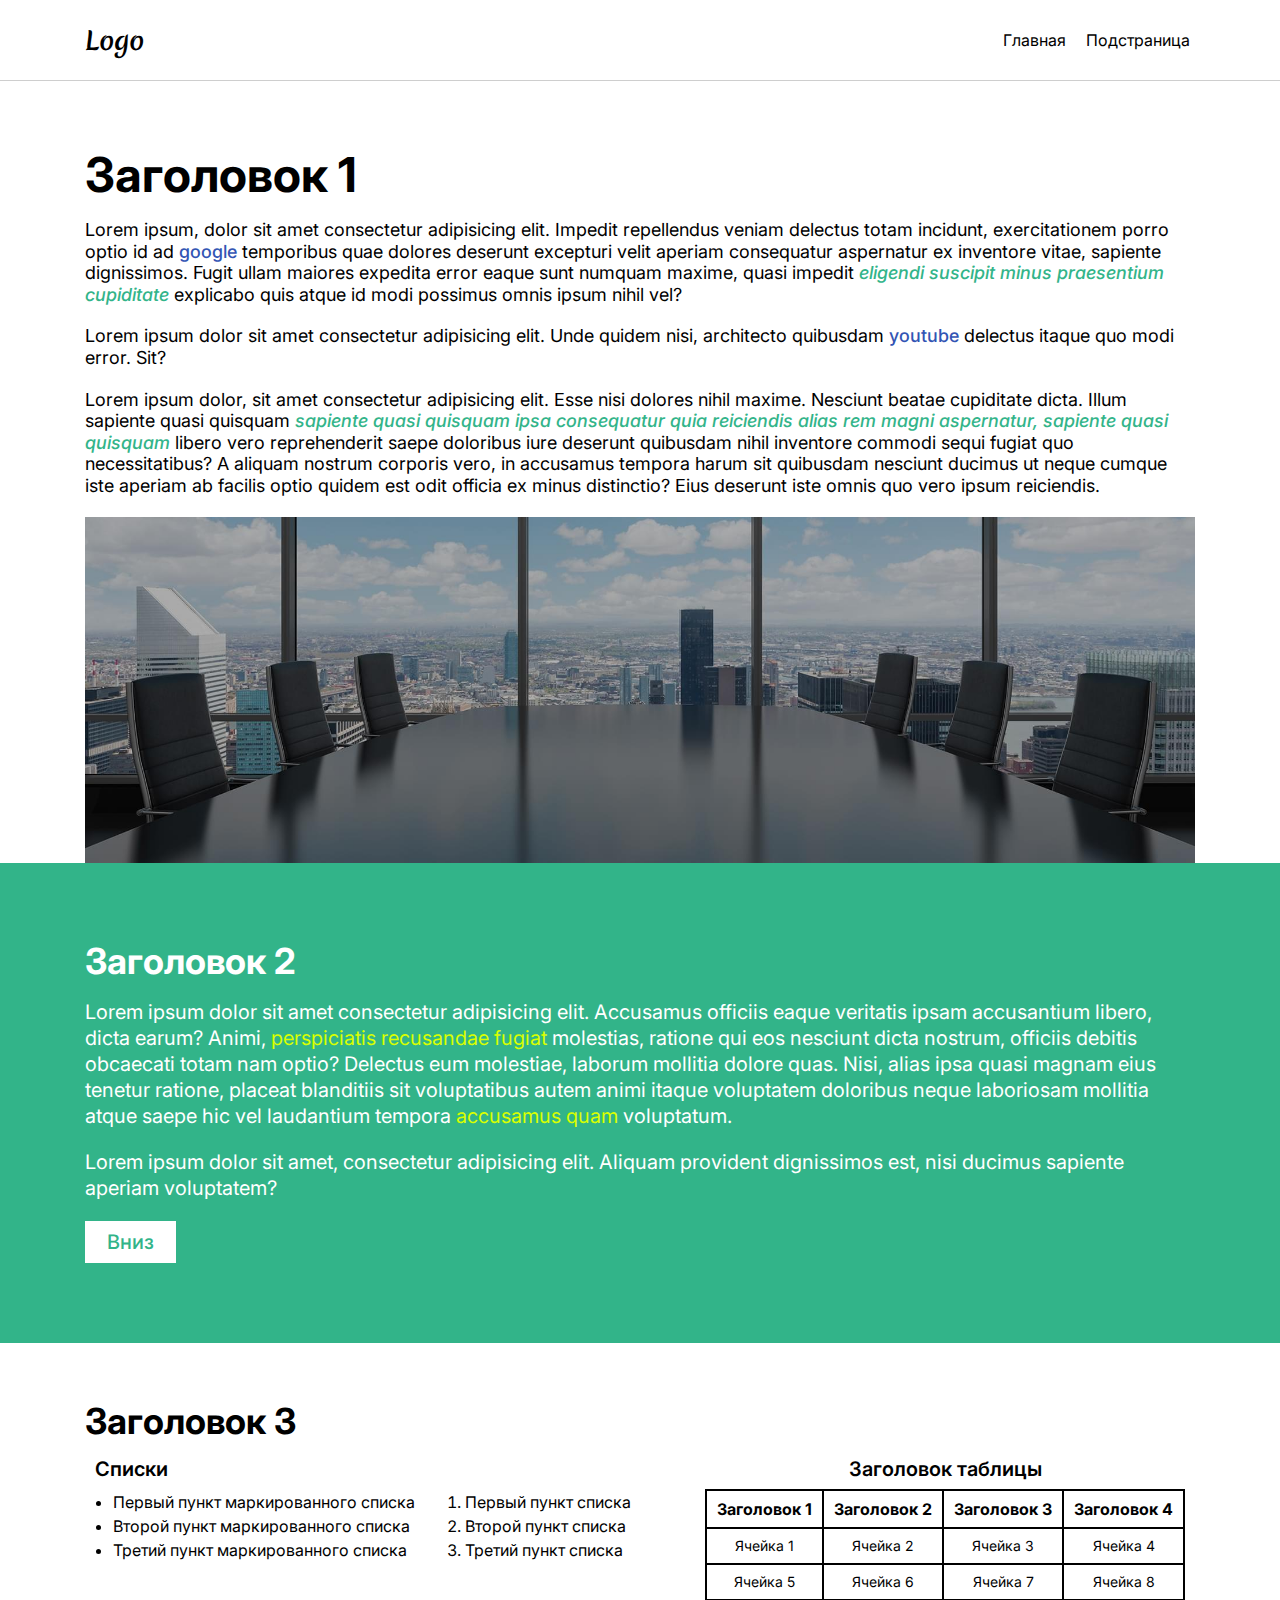
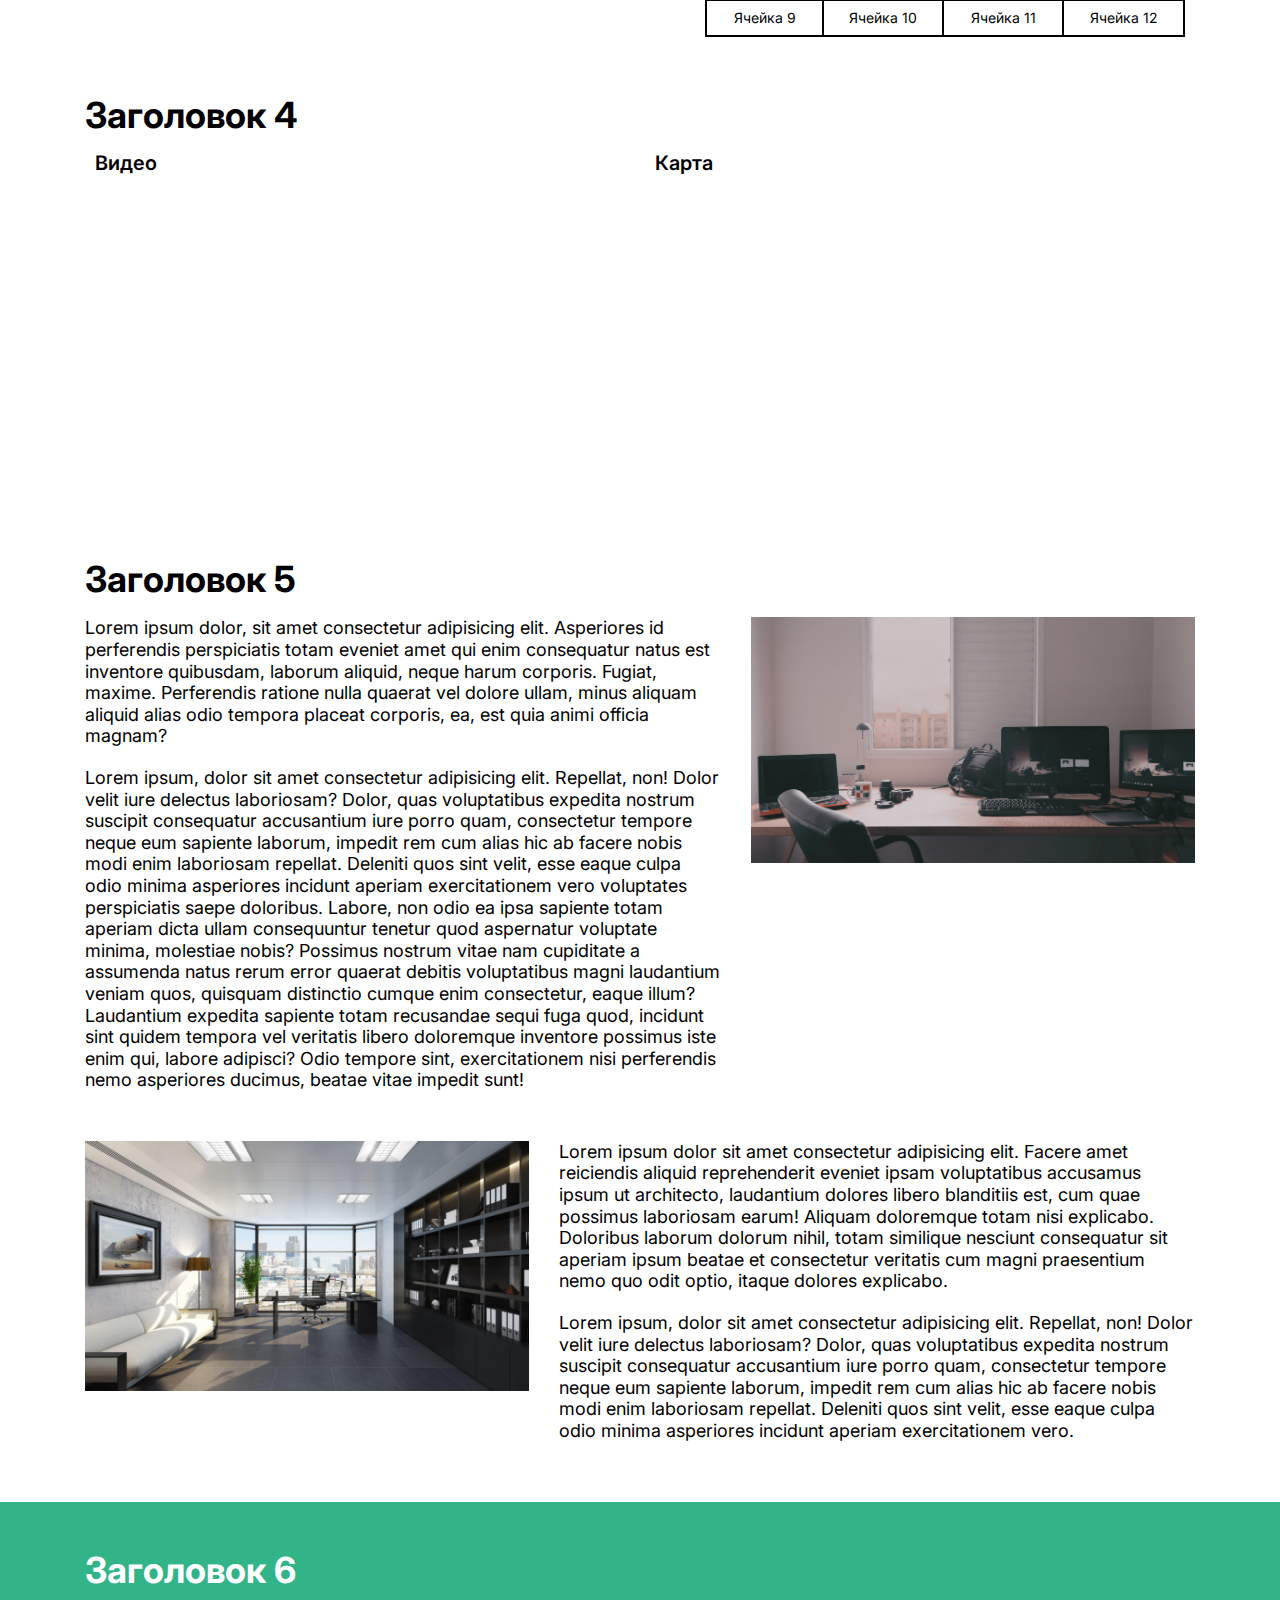
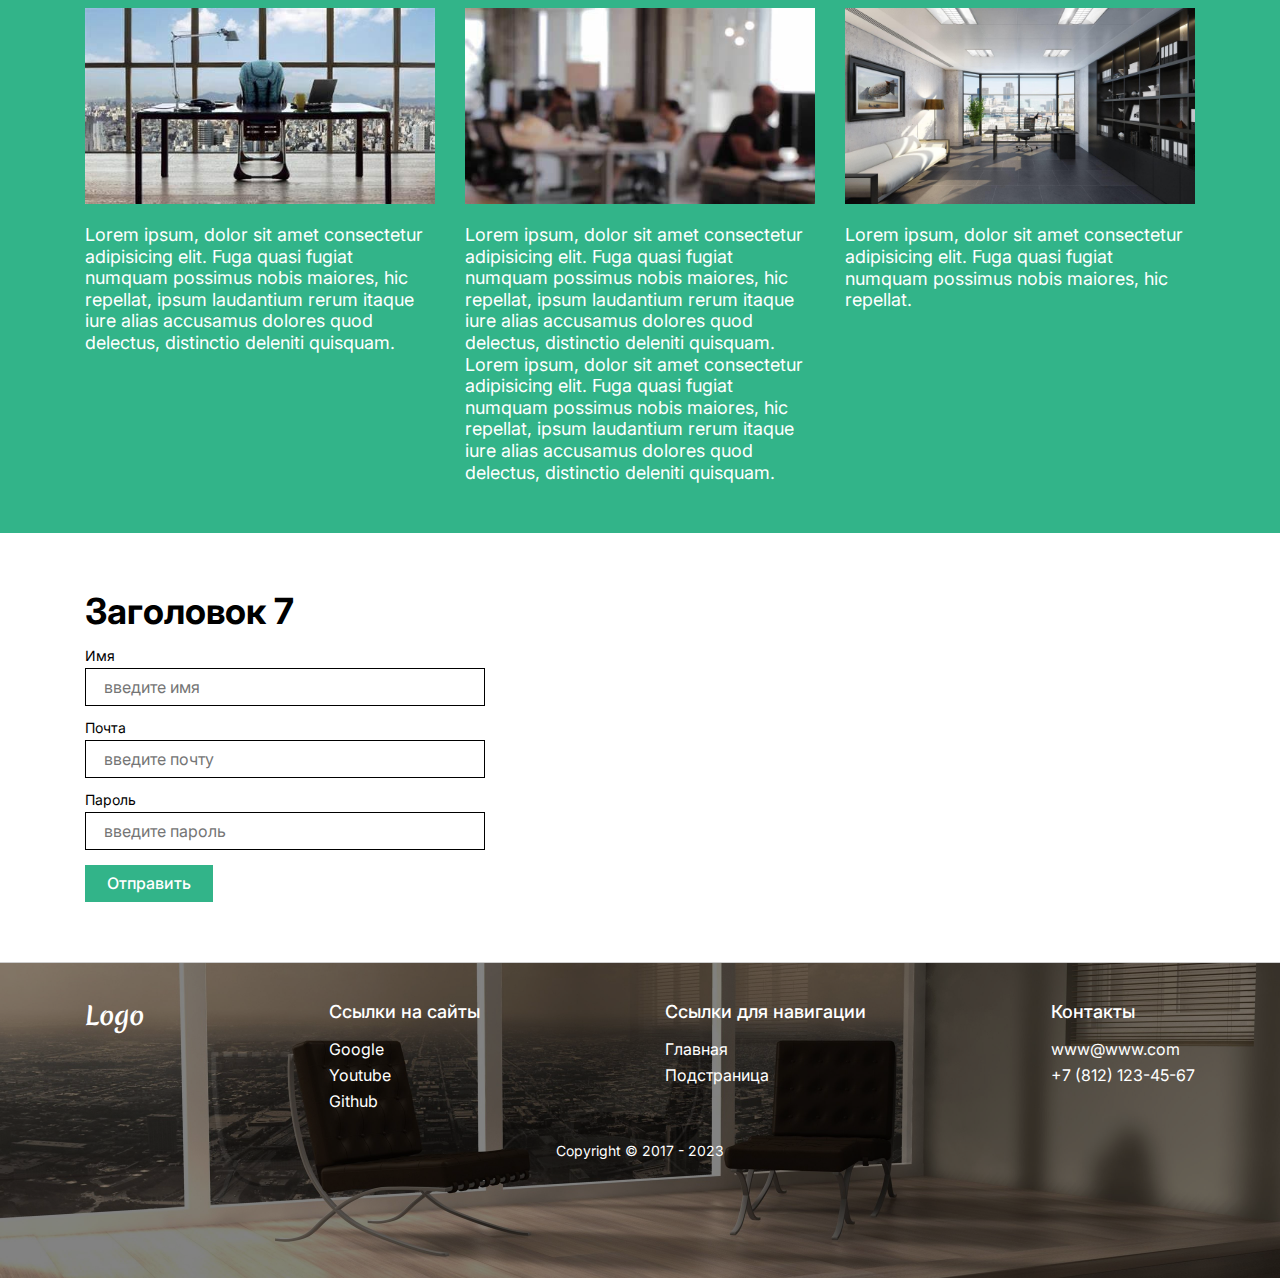
<file: index.html>
<!DOCTYPE html>
<html lang="en">
  <head>
  <meta charset="UTF-8" />
  <meta http-equiv="X-UA-Compatible" content="IE=edge" />
  <meta name="viewport" content="width=device-width, initial-scale=1.0" />
  <link rel="stylesheet" href="css/style.css?_v=20230513090306" />
  <title>Главная</title>
</head>

  <body>
    <div class="wrapper">
      <header class="header">
  <div class="header__container">
    <a href="index.html" class="header__logo">Logo</a>
    <div class="header__menu menu">
      <nav class="menu__body">
        <ul class="menu__list">
          <li class="menu__item"><a href="index.html" class="menu__link">Главная</a></li>
          <li class="menu__item"><a href="sub.html" class="menu__link">Подстраница</a></li>
        </ul>
      </nav>
    </div>
  </div>
</header>
<!DOCTYPE html>


      <main class="page">
        <section class="page__block-1 block-1">
          <div class="block-1__container">
            <h1 class="block-1__title title">Заголовок 1</h1>
            <div class="block-1__content">
              <div class="block-1__text">
                <p>
                  Lorem ipsum, dolor sit amet consectetur adipisicing elit.
                  Impedit repellendus veniam delectus totam incidunt,
                  exercitationem porro optio id ad
                  <a href="https://google.com">google</a> temporibus quae dolores deserunt
                  excepturi velit aperiam consequatur aspernatur ex inventore
                  vitae, sapiente dignissimos. Fugit ullam maiores expedita
                  error eaque sunt numquam maxime, quasi impedit
                  <span>eligendi suscipit minus praesentium cupiditate</span>
                  explicabo quis atque id modi possimus omnis ipsum nihil vel?
                </p>
                <p>
                  Lorem ipsum dolor sit amet consectetur adipisicing elit. Unde
                  quidem nisi, architecto quibusdam
                  <a href="https://youtube.com">youtube</a> delectus itaque quo modi error. Sit?
                </p>
                <p>
                  Lorem ipsum dolor, sit amet consectetur adipisicing elit. Esse
                  nisi dolores nihil maxime. Nesciunt beatae cupiditate dicta.
                  Illum sapiente quasi quisquam
                  <span>
                    sapiente quasi quisquam ipsa consequatur quia reiciendis
                    alias rem magni aspernatur, sapiente quasi quisquam
                  </span>
                  libero vero reprehenderit saepe doloribus iure deserunt
                  quibusdam nihil inventore commodi sequi fugiat quo
                  necessitatibus? A aliquam nostrum corporis vero, in accusamus
                  tempora harum sit quibusdam nesciunt ducimus ut neque cumque
                  iste aperiam ab facilis optio quidem est odit officia ex minus
                  distinctio? Eius deserunt iste omnis quo vero
                  ipsum reiciendis.
                </p>
              </div>
              <div class="block-1__image">
                <img src="img/image1.jpg" alt="картинка 1" />
              </div>
            </div>
          </div>
        </section>
        <section class="page__block-2 block-2">
          <div class="block-2__container">
            <h2 class="block-2__title title_s30">Заголовок 2</h2>
            <div class="block-2__text">
              <p>
                Lorem ipsum dolor sit amet consectetur adipisicing elit.
                Accusamus officiis eaque veritatis ipsam accusantium libero,
                dicta earum? Animi,
                <span>perspiciatis recusandae fugiat</span> molestias, ratione
                qui eos nesciunt dicta nostrum, officiis debitis obcaecati totam
                nam optio? Delectus eum molestiae, laborum mollitia dolore quas.
                Nisi, alias ipsa quasi magnam eius tenetur ratione, placeat
                blanditiis sit voluptatibus autem animi itaque voluptatem
                doloribus neque laboriosam mollitia atque saepe hic vel
                laudantium tempora <span>accusamus quam</span> voluptatum.
              </p>
              <p>
                Lorem ipsum dolor sit amet, consectetur adipisicing elit.
                Aliquam provident dignissimos est, nisi ducimus sapiente aperiam
                voluptatem?
              </p>
            </div>
            <a href="#footer" class="block-2__link-bottom">Вниз</a>
          </div>
        </section>
        <section class="page__block-3 block-3">
          <div class="block-3__container">
            <h2 class="block-3__title title_s30">Заголовок 3</h2>
            <div class="block-3__content">
              <div class="block-3__lists lists-block-3">
                <h3 class="lists-block-3__title title_s20">Списки</h3>
                <div class="lists-block-3__content">
                  <ul class="lists-block-3__list">
                    <li class="lists-block-3__item">
                      Первый пункт маркированного списка
                    </li>
                    <li class="lists-block-3__item">
                      Второй пункт маркированного списка
                    </li>
                    <li class="lists-block-3__item">
                      Третий пункт маркированного списка
                    </li>
                  </ul>
                  <ol class="lists-block-3__list">
                    <li class="lists-block-3__item">Первый пункт списка</li>
                    <li class="lists-block-3__item">Второй пункт списка</li>
                    <li class="lists-block-3__item">Третий пункт списка</li>
                  </ol>
                </div>
              </div>
              <div class="block-3__table-wrapper">
                <table class="block-3__table table">
                  <caption class="table__caption title_s20">
                    Заголовок таблицы
                  </caption>
                  <thead class="table__header header-table">
                    <tr>
                      <th class="header-table__title">Заголовок 1</th>
                      <th class="header-table__title">Заголовок 2</th>
                      <th class="header-table__title">Заголовок 3</th>
                      <th class="header-table__title">Заголовок 4</th>
                    </tr>
                  </thead>
                  <tbody class="table__body body-table">
                    <tr>
                      <td class="body-table__item">Ячейка 1</td>
                      <td class="body-table__item">Ячейка 2</td>
                      <td class="body-table__item">Ячейка 3</td>
                      <td class="body-table__item">Ячейка 4</td>
                    </tr>
                    <tr>
                      <td class="body-table__item">Ячейка 5</td>
                      <td class="body-table__item">Ячейка 6</td>
                      <td class="body-table__item">Ячейка 7</td>
                      <td class="body-table__item">Ячейка 8</td>
                    </tr>
                    <tr>
                      <td class="body-table__item">Ячейка 9</td>
                      <td class="body-table__item">Ячейка 10</td>
                      <td class="body-table__item">Ячейка 11</td>
                      <td class="body-table__item">Ячейка 12</td>
                    </tr>
                  </tbody>
                </table>
              </div>
            </div>
          </div>
        </section>
        <section class="page__block-4 block-4">
          <div class="block-4__container">
            <h2 class="block-4__title title_s30">Заголовок 4</h2>
            <div class="block-4__content">
              <div class="block-4__item item-block-4">
                <h3 class="item-block-4__title title_s20">Видео</h3>
                <div class="item-block-4__vid">
                  <iframe
                    src="https://www.youtube.com/embed/QOTpSr0uOQ0"
                    title="YouTube video player"
                    frameborder="0"
                    allow="accelerometer; autoplay; clipboard-write; encrypted-media; gyroscope; picture-in-picture; web-share"
                    allowfullscreen
                  ></iframe>
                </div>
              </div>
              <div class="block-4__item item-block-4">
                <h3 class="item-block-4__title title_s20">Карта</h3>
                <div class="item-block-4__map">
                  <iframe
                    src="https://www.google.com/maps/embed?pb=!1m14!1m12!1m3!1d37435.5938811726!2d31.992455360908966!3d46.9750564895969!2m3!1f0!2f0!3f0!3m2!1i1024!2i768!4f13.1!5e0!3m2!1sru!2sua!4v1683911325217!5m2!1sru!2sua"
                    style="border: 0"
                    allowfullscreen=""
                    loading="lazy"
                    referrerpolicy="no-referrer-when-downgrade"
                  ></iframe>
                </div>
              </div>
            </div>
          </div>
        </section>
        <section class="page__block-5 block-5">
          <div class="block-5__container">
            <h2 class="block-5__title title_s30">Заголовок 5</h2>
            <div class="block-5__content">
              <div class="block-5__item item-block-5">
                <div class="item-block-5__text">
                  <p>
                    Lorem ipsum dolor, sit amet consectetur adipisicing elit.
                    Asperiores id perferendis perspiciatis totam eveniet amet
                    qui enim consequatur natus est inventore quibusdam, laborum
                    aliquid, neque harum corporis. Fugiat, maxime. Perferendis
                    ratione nulla quaerat vel dolore ullam, minus aliquam
                    aliquid alias odio tempora placeat corporis, ea, est quia
                    animi officia magnam?
                  </p>
                  <p>
                    Lorem ipsum, dolor sit amet consectetur adipisicing elit.
                    Repellat, non! Dolor velit iure delectus laboriosam? Dolor,
                    quas voluptatibus expedita nostrum suscipit consequatur
                    accusantium iure porro quam, consectetur tempore neque eum
                    sapiente laborum, impedit rem cum alias hic ab facere nobis
                    modi enim laboriosam repellat. Deleniti quos sint velit,
                    esse eaque culpa odio minima asperiores incidunt aperiam
                    exercitationem vero voluptates perspiciatis saepe doloribus.
                    Labore, non odio ea ipsa sapiente totam aperiam dicta ullam
                    consequuntur tenetur quod aspernatur voluptate minima,
                    molestiae nobis? Possimus nostrum vitae nam cupiditate a
                    assumenda natus rerum error quaerat debitis voluptatibus
                    magni laudantium veniam quos, quisquam distinctio cumque
                    enim consectetur, eaque illum? Laudantium expedita sapiente
                    totam recusandae sequi fuga quod, incidunt sint quidem
                    tempora vel veritatis libero doloremque inventore possimus
                    iste enim qui, labore adipisci? Odio tempore sint,
                    exercitationem nisi perferendis nemo asperiores ducimus,
                    beatae vitae impedit sunt!
                  </p>
                </div>
                <div class="item-block-5__image">
                  <img src="img/image2.jpg" alt="картинка 2" />
                </div>
              </div>
              <div class="block-5__item item-block-5">
                <div class="item-block-5__image">
                  <img src="img/image3.jpg" alt="картинка 3" />
                </div>
                <div class="item-block-5__text">
                  <p>
                    Lorem ipsum dolor sit amet consectetur adipisicing elit.
                    Facere amet reiciendis aliquid reprehenderit eveniet ipsam
                    voluptatibus accusamus ipsum ut architecto, laudantium
                    dolores libero blanditiis est, cum quae possimus laboriosam
                    earum! Aliquam doloremque totam nisi explicabo. Doloribus
                    laborum dolorum nihil, totam similique nesciunt consequatur
                    sit aperiam ipsum beatae et consectetur veritatis cum magni
                    praesentium nemo quo odit optio, itaque dolores explicabo.
                  </p>
                  <p>
                    Lorem ipsum, dolor sit amet consectetur adipisicing elit.
                    Repellat, non! Dolor velit iure delectus laboriosam? Dolor,
                    quas voluptatibus expedita nostrum suscipit consequatur
                    accusantium iure porro quam, consectetur tempore neque eum
                    sapiente laborum, impedit rem cum alias hic ab facere nobis
                    modi enim laboriosam repellat. Deleniti quos sint velit,
                    esse eaque culpa odio minima asperiores incidunt aperiam
                    exercitationem vero.
                  </p>
                </div>
              </div>
            </div>
          </div>
        </section>
        <section class="page__block-6 block-6">
          <div class="block-6__container">
            <h2 class="block-6__title title_s30">Заголовок 6</h2>
            <div class="block-6__content">
              <div class="block-6__items">
                <div class="block-6__item item-block-6">
                  <div class="item-block-6__img">
                    <img src="img/image4.jpg" alt="картинка 4" />
                  </div>
                  <div class="item-block-6__body">
                    <div class="item-block-6__text">
                      Lorem ipsum, dolor sit amet consectetur adipisicing elit.
                      Fuga quasi fugiat numquam possimus nobis maiores, hic
                      repellat, ipsum laudantium rerum itaque iure alias
                      accusamus dolores quod delectus, distinctio deleniti
                      quisquam.
                    </div>
                  </div>
                </div>
                <div class="block-6__item item-block-6">
                  <div class="item-block-6__img">
                    <img src="img/image5.jpg" alt="картинка 5" />
                  </div>
                  <div class="item-block-6__body">
                    <div class="item-block-6__text">
                      Lorem ipsum, dolor sit amet consectetur adipisicing elit.
                      Fuga quasi fugiat numquam possimus nobis maiores, hic
                      repellat, ipsum laudantium rerum itaque iure alias
                      accusamus dolores quod delectus, distinctio deleniti
                      quisquam. Lorem ipsum, dolor sit amet consectetur
                      adipisicing elit. Fuga quasi fugiat numquam possimus nobis
                      maiores, hic repellat, ipsum laudantium rerum itaque iure
                      alias accusamus dolores quod delectus, distinctio deleniti
                      quisquam.
                    </div>
                  </div>
                </div>
                <div class="block-6__item item-block-6">
                  <div class="item-block-6__img">
                    <img src="img/image3.jpg" alt="картинка 3" />
                  </div>
                  <div class="item-block-6__body">
                    <div class="item-block-6__text">
                      Lorem ipsum, dolor sit amet consectetur adipisicing elit.
                      Fuga quasi fugiat numquam possimus nobis maiores, hic
                      repellat.
                    </div>
                  </div>
                </div>
              </div>
            </div>
          </div>
        </section>
        <section class="page__block-7 block-7">
          <div class="block-7__container">
            <h2 class="block-7__title title_s30">Заголовок 7</h2>
            <div class="block-7__content">
              <form action="" class="block-7__form form-block-7">
                <div class="form-block-7__item">
                  <label for="form-block-7__username">Имя</label>
                  <input
                    id="form-block-7__username"
                    class="form-block-7__username"
                    name="username"
                    type="text"
                    placeholder="введите имя"
                  />
                </div>
                <div class="form-block-7__item">
                  <label for="form-block-7__username">Почта</label>
                  <input
                    id="form-block-7__email"
                    class="form-block-7__email"
                    name="email"
                    type="email"
                    placeholder="введите почту"
                  />
                </div>
                <div class="form-block-7__item">
                  <label for="form-block-7__username">Пароль</label>
                  <input
                    id="form-block-7__password"
                    class="form-block-7__password"
                    name="password"
                    type="password"
                    placeholder="введите пароль"
                  />
                </div>
                <button type="submit" class="form-block-7__submit">Отправить</button>
              </form>
            </div>
          </div>
        </section>
      </main>
      <footer class="footer" id="footer">
  <div class="footer__image">
    <img src="img/bg.jpg" alt="фон">
  </div>
  <div class="footer__body body-footer">
    <div class="body-footer__container">
      <div class="body-footer__column">
        <a href="" class="body-footer__logo">Logo</a>
      </div>
      <div class="body-footer__column">
        <div class="body-footer__menu menu-body-footer">
          <div class="menu-body-footer__label">Cсылки на сайты</div>
         <nav class="menu-body-footer__body">
           <ul class="menu-body-footer__list">
             <li class="menu-body-footer__item"><a href="https://google.com" class="menu-body-footer__link">Google</a></li>
             <li class="menu-body-footer__item"><a href="https://youtube.com" class="menu-body-footer__link">Youtube</a></li>
             <li class="menu-body-footer__item"><a href="https://github.com" class="menu-body-footer__link">Github</a></li>
           </ul>
         </nav>
        </div>
      </div>
      <div class="body-footer__column">
        <div class="body-footer__menu menu-body-footer">
          <div class="menu-body-footer__label">Cсылки для навигации</div>
          <nav class="menu-body-footer__body">
            <ul class="menu-body-footer__list">
              <li class="menu-body-footer__item"><a href="index.html" class="menu-body-footer__link">Главная</a></li>
              <li class="menu-body-footer__item"><a href="sub.html" class="menu-body-footer__link">Подстраница</a></li>
            </ul>
          </nav>
         </div>
      </div>
      <div class="body-footer__column">
        <div class="body-footer__menu menu-body-footer">
          <div class="menu-body-footer__label">Контакты</div>
          <nav class="menu-body-footer__body">
            <ul class="menu-body-footer__list">
              <li class="menu-body-footer__item"><a href="mailto:www@www.com" class="menu-body-footer__link">www@www.com</a></li>
              <li class="menu-body-footer__item"><a href="tel:+78121234567" class="menu-body-footer__link">+7 (812) 123-45-67</a></li>
            </ul>
          </nav>
         </div>
      </div>
    </div>
  </div>
  <div class="footer__bottom bottom-footer">
    <div class="bottom-footer__container">
      <div class="bottom-footer__copy">Copyright © 2017 - 2023</div>
    </div>
  </div>
</footer>
    </div>
    
  </body>
</html>
</file>
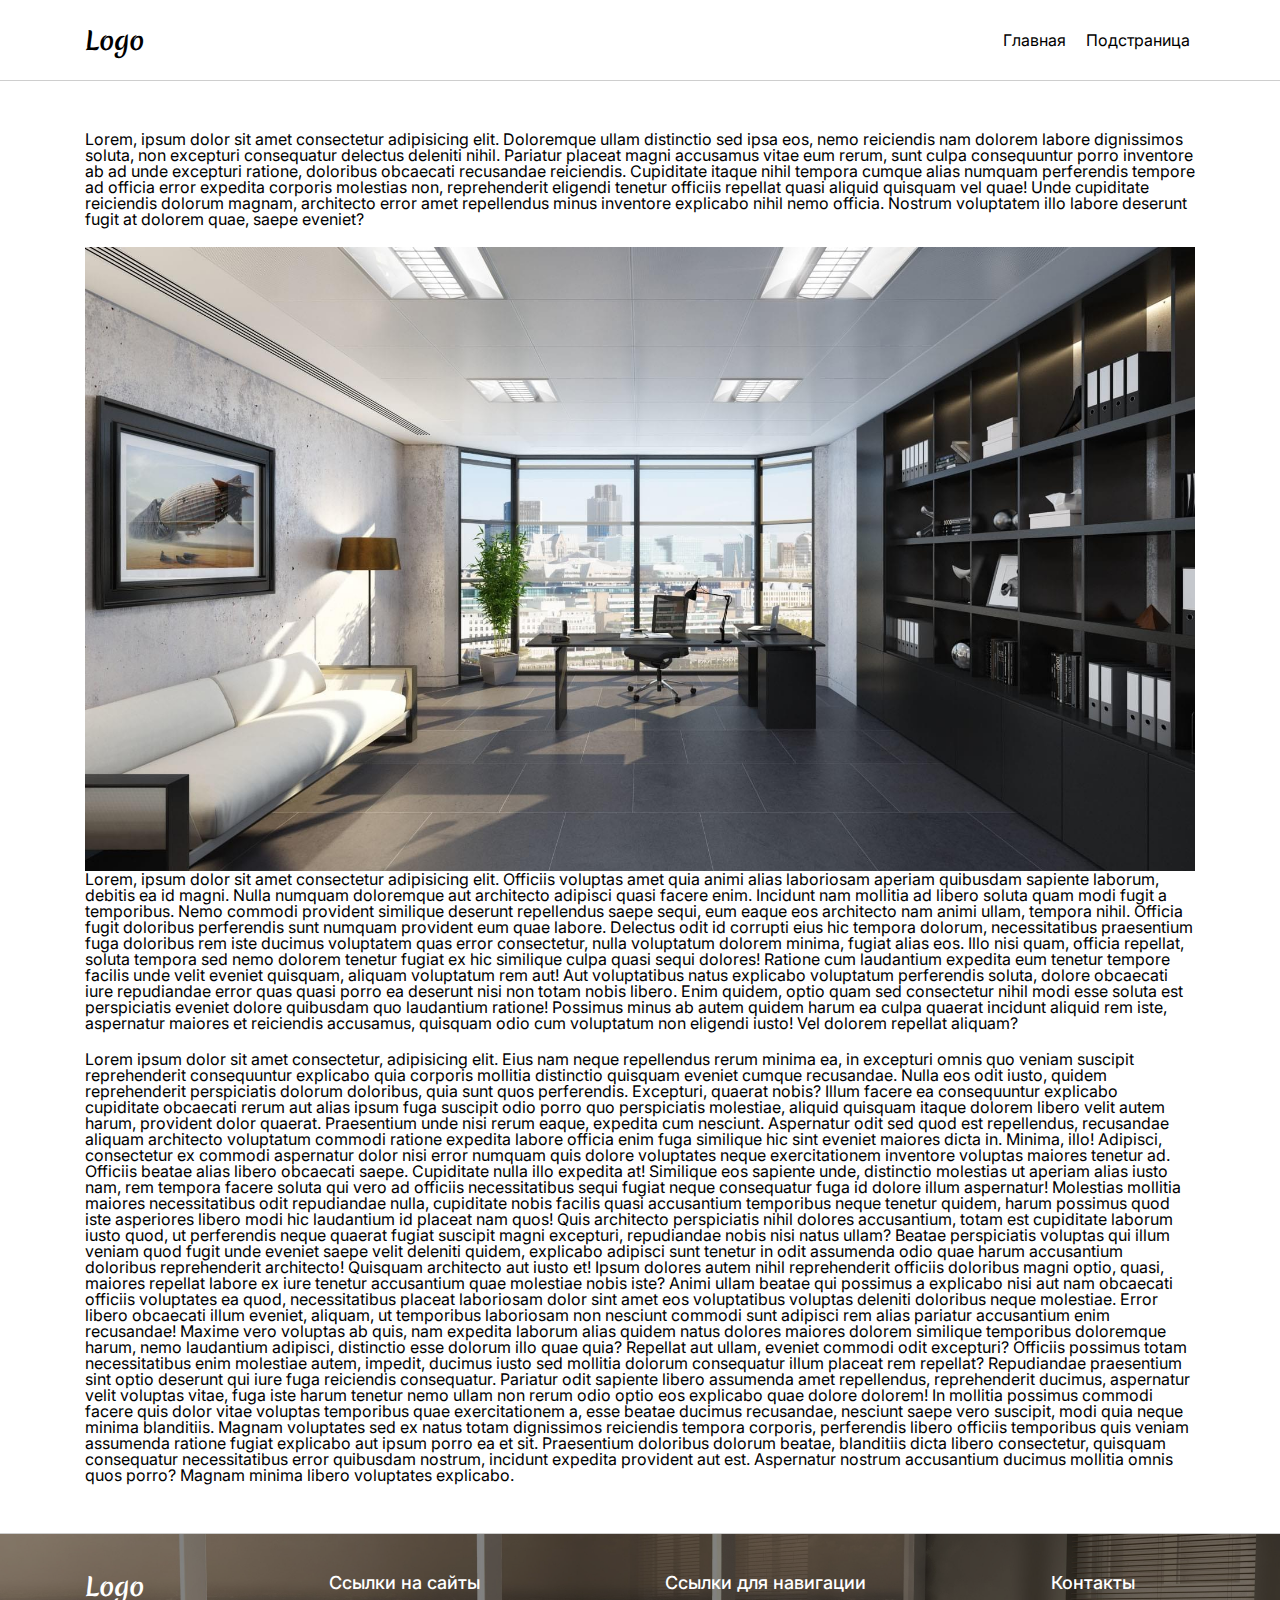
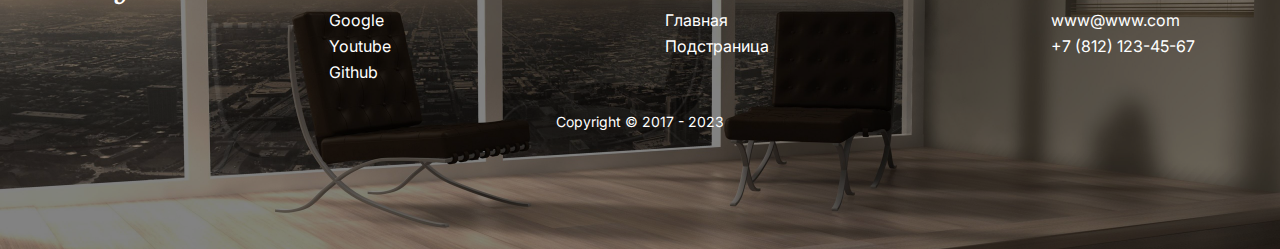
<file: sub.html>
<!DOCTYPE html>
<html lang="en">
  <head>
  <meta charset="UTF-8" />
  <meta http-equiv="X-UA-Compatible" content="IE=edge" />
  <meta name="viewport" content="width=device-width, initial-scale=1.0" />
  <link rel="stylesheet" href="css/style.css?_v=20230513090306" />
  <title>Подстраница</title>
</head>

  <body>
    <div class="wrapper">
      <header class="header">
  <div class="header__container">
    <a href="index.html" class="header__logo">Logo</a>
    <div class="header__menu menu">
      <nav class="menu__body">
        <ul class="menu__list">
          <li class="menu__item"><a href="index.html" class="menu__link">Главная</a></li>
          <li class="menu__item"><a href="sub.html" class="menu__link">Подстраница</a></li>
        </ul>
      </nav>
    </div>
  </div>
</header>
<!DOCTYPE html>


      <main class="page">
        <div class="page__text text">
          <div class="text__container">
            <p>
              Lorem, ipsum dolor sit amet consectetur adipisicing elit.
              Doloremque ullam distinctio sed ipsa eos, nemo reiciendis nam
              dolorem labore dignissimos soluta, non excepturi consequatur
              delectus deleniti nihil. Pariatur placeat magni accusamus vitae
              eum rerum, sunt culpa consequuntur porro inventore ab ad unde
              excepturi ratione, doloribus obcaecati recusandae reiciendis.
              Cupiditate itaque nihil tempora cumque alias numquam perferendis
              tempore ad officia error expedita corporis molestias non,
              reprehenderit eligendi tenetur officiis repellat quasi aliquid
              quisquam vel quae! Unde cupiditate reiciendis dolorum magnam,
              architecto error amet repellendus minus inventore explicabo nihil
              nemo officia. Nostrum voluptatem illo labore deserunt fugit at
              dolorem quae, saepe eveniet?
            </p>
            <div class="text__image">
              <img src="img/image3.jpg" alt="картинка 3" />
            </div>
            <p>
              Lorem, ipsum dolor sit amet consectetur adipisicing elit. Officiis
              voluptas amet quia animi alias laboriosam aperiam quibusdam
              sapiente laborum, debitis ea id magni. Nulla numquam doloremque
              aut architecto adipisci quasi facere enim. Incidunt nam mollitia
              ad libero soluta quam modi fugit a temporibus. Nemo commodi
              provident similique deserunt repellendus saepe sequi, eum eaque
              eos architecto nam animi ullam, tempora nihil. Officia fugit
              doloribus perferendis sunt numquam provident eum quae labore.
              Delectus odit id corrupti eius hic tempora dolorum, necessitatibus
              praesentium fuga doloribus rem iste ducimus voluptatem quas error
              consectetur, nulla voluptatum dolorem minima, fugiat alias eos.
              Illo nisi quam, officia repellat, soluta tempora sed nemo dolorem
              tenetur fugiat ex hic similique culpa quasi sequi dolores! Ratione
              cum laudantium expedita eum tenetur tempore facilis unde velit
              eveniet quisquam, aliquam voluptatum rem aut! Aut voluptatibus
              natus explicabo voluptatum perferendis soluta, dolore obcaecati
              iure repudiandae error quas quasi porro ea deserunt nisi non totam
              nobis libero. Enim quidem, optio quam sed consectetur nihil modi
              esse soluta est perspiciatis eveniet dolore quibusdam quo
              laudantium ratione! Possimus minus ab autem quidem harum ea culpa
              quaerat incidunt aliquid rem iste, aspernatur maiores et
              reiciendis accusamus, quisquam odio cum voluptatum non eligendi
              iusto! Vel dolorem repellat aliquam?
            </p>
            <p>
              Lorem ipsum dolor sit amet consectetur, adipisicing elit. Eius nam
              neque repellendus rerum minima ea, in excepturi omnis quo veniam
              suscipit reprehenderit consequuntur explicabo quia corporis
              mollitia distinctio quisquam eveniet cumque recusandae. Nulla eos
              odit iusto, quidem reprehenderit perspiciatis dolorum doloribus,
              quia sunt quos perferendis. Excepturi, quaerat nobis? Illum facere
              ea consequuntur explicabo cupiditate obcaecati rerum aut alias
              ipsum fuga suscipit odio porro quo perspiciatis molestiae, aliquid
              quisquam itaque dolorem libero velit autem harum, provident dolor
              quaerat. Praesentium unde nisi rerum eaque, expedita cum nesciunt.
              Aspernatur odit sed quod est repellendus, recusandae aliquam
              architecto voluptatum commodi ratione expedita labore officia enim
              fuga similique hic sint eveniet maiores dicta in. Minima, illo!
              Adipisci, consectetur ex commodi aspernatur dolor nisi error
              numquam quis dolore voluptates neque exercitationem inventore
              voluptas maiores tenetur ad. Officiis beatae alias libero
              obcaecati saepe. Cupiditate nulla illo expedita at! Similique eos
              sapiente unde, distinctio molestias ut aperiam alias iusto nam,
              rem tempora facere soluta qui vero ad officiis necessitatibus
              sequi fugiat neque consequatur fuga id dolore illum aspernatur!
              Molestias mollitia maiores necessitatibus odit repudiandae nulla,
              cupiditate nobis facilis quasi accusantium temporibus neque
              tenetur quidem, harum possimus quod iste asperiores libero modi
              hic laudantium id placeat nam quos! Quis architecto perspiciatis
              nihil dolores accusantium, totam est cupiditate laborum iusto
              quod, ut perferendis neque quaerat fugiat suscipit magni
              excepturi, repudiandae nobis nisi natus ullam? Beatae perspiciatis
              voluptas qui illum veniam quod fugit unde eveniet saepe velit
              deleniti quidem, explicabo adipisci sunt tenetur in odit assumenda
              odio quae harum accusantium doloribus reprehenderit architecto!
              Quisquam architecto aut iusto et! Ipsum dolores autem nihil
              reprehenderit officiis doloribus magni optio, quasi, maiores
              repellat labore ex iure tenetur accusantium quae molestiae nobis
              iste? Animi ullam beatae qui possimus a explicabo nisi aut nam
              obcaecati officiis voluptates ea quod, necessitatibus placeat
              laboriosam dolor sint amet eos voluptatibus voluptas deleniti
              doloribus neque molestiae. Error libero obcaecati illum eveniet,
              aliquam, ut temporibus laboriosam non nesciunt commodi sunt
              adipisci rem alias pariatur accusantium enim recusandae! Maxime
              vero voluptas ab quis, nam expedita laborum alias quidem natus
              dolores maiores dolorem similique temporibus doloremque harum,
              nemo laudantium adipisci, distinctio esse dolorum illo quae quia?
              Repellat aut ullam, eveniet commodi odit excepturi? Officiis
              possimus totam necessitatibus enim molestiae autem, impedit,
              ducimus iusto sed mollitia dolorum consequatur illum placeat rem
              repellat? Repudiandae praesentium sint optio deserunt qui iure
              fuga reiciendis consequatur. Pariatur odit sapiente libero
              assumenda amet repellendus, reprehenderit ducimus, aspernatur
              velit voluptas vitae, fuga iste harum tenetur nemo ullam non rerum
              odio optio eos explicabo quae dolore dolorem! In mollitia possimus
              commodi facere quis dolor vitae voluptas temporibus quae
              exercitationem a, esse beatae ducimus recusandae, nesciunt saepe
              vero suscipit, modi quia neque minima blanditiis. Magnam
              voluptates sed ex natus totam dignissimos reiciendis tempora
              corporis, perferendis libero officiis temporibus quis veniam
              assumenda ratione fugiat explicabo aut ipsum porro ea et sit.
              Praesentium doloribus dolorum beatae, blanditiis dicta libero
              consectetur, quisquam consequatur necessitatibus error quibusdam
              nostrum, incidunt expedita provident aut est. Aspernatur nostrum
              accusantium ducimus mollitia omnis quos porro? Magnam minima
              libero voluptates explicabo.
            </p>
          </div>
        </div>
      </main>
      <footer class="footer" id="footer">
  <div class="footer__image">
    <img src="img/bg.jpg" alt="фон">
  </div>
  <div class="footer__body body-footer">
    <div class="body-footer__container">
      <div class="body-footer__column">
        <a href="" class="body-footer__logo">Logo</a>
      </div>
      <div class="body-footer__column">
        <div class="body-footer__menu menu-body-footer">
          <div class="menu-body-footer__label">Cсылки на сайты</div>
         <nav class="menu-body-footer__body">
           <ul class="menu-body-footer__list">
             <li class="menu-body-footer__item"><a href="https://google.com" class="menu-body-footer__link">Google</a></li>
             <li class="menu-body-footer__item"><a href="https://youtube.com" class="menu-body-footer__link">Youtube</a></li>
             <li class="menu-body-footer__item"><a href="https://github.com" class="menu-body-footer__link">Github</a></li>
           </ul>
         </nav>
        </div>
      </div>
      <div class="body-footer__column">
        <div class="body-footer__menu menu-body-footer">
          <div class="menu-body-footer__label">Cсылки для навигации</div>
          <nav class="menu-body-footer__body">
            <ul class="menu-body-footer__list">
              <li class="menu-body-footer__item"><a href="index.html" class="menu-body-footer__link">Главная</a></li>
              <li class="menu-body-footer__item"><a href="sub.html" class="menu-body-footer__link">Подстраница</a></li>
            </ul>
          </nav>
         </div>
      </div>
      <div class="body-footer__column">
        <div class="body-footer__menu menu-body-footer">
          <div class="menu-body-footer__label">Контакты</div>
          <nav class="menu-body-footer__body">
            <ul class="menu-body-footer__list">
              <li class="menu-body-footer__item"><a href="mailto:www@www.com" class="menu-body-footer__link">www@www.com</a></li>
              <li class="menu-body-footer__item"><a href="tel:+78121234567" class="menu-body-footer__link">+7 (812) 123-45-67</a></li>
            </ul>
          </nav>
         </div>
      </div>
    </div>
  </div>
  <div class="footer__bottom bottom-footer">
    <div class="bottom-footer__container">
      <div class="bottom-footer__copy">Copyright © 2017 - 2023</div>
    </div>
  </div>
</footer>

    </div>
    
  </body>
</html>
</file>
<file: css/style.css>
@import url("https://fonts.googleapis.com/css?family=Inter:100,100italic,200,200italic,300,300italic,regular,italic,500,500italic,600,600italic,700,700italic,800,800italic,900,900italic&display=swap");

@import url("https://fonts.googleapis.com/css?family=Merienda:600&display=swap");

* {
  padding: 0;
  margin: 0;
  border: 0;
}

*,
*:before,
*:after {
  -webkit-box-sizing: border-box;
  box-sizing: border-box;
}

:focus,
:active {
  outline: none;
}

::-ms-reveal {
  display: none;
}

a:focus,
a:active {
  outline: none;
}

nav,
footer,
header,
aside {
  display: block;
}

html,
body {
  height: 100%;
  width: 100%;
  font-size: 100%;
  line-height: 1;
  -ms-text-size-adjust: 100%;
  -moz-text-size-adjust: 100%;
  -webkit-text-size-adjust: 100%;
}

input,
button,
textarea {
  font-family: inherit;
}

input::-ms-clear {
  display: none;
}

button {
  cursor: pointer;
}

button::-moz-focus-inner {
  padding: 0;
  border: 0;
}

a,
a:visited {
  text-decoration: none;
}

a:hover {
  text-decoration: none;
}

ul li {
  list-style: none;
}

img {
  vertical-align: top;
}

h1,
h2,
h3,
h4,
h5,
h6 {
  font-size: inherit;
  font-weight: 400;
}

/*--------------------*/

.ibg {
  position: relative;
}

.ibg img {
  width: 100%;
  height: 100%;
  position: absolute;
  top: 0;
  left: 0;
  -o-object-fit: cover;
     object-fit: cover;
}

.wrapper {
  overflow: hidden;
  display: -webkit-box;
  display: -ms-flexbox;
  display: flex;
  -webkit-box-orient: vertical;
  -webkit-box-direction: normal;
      -ms-flex-direction: column;
          flex-direction: column;
  min-height: 100%;
}

.page {
  -webkit-box-flex: 1;
      -ms-flex: 1 1 auto;
          flex: 1 1 auto;
}

body {
  font-family: "Inter";
  font-size: 1rem;
  color: #000;
}

body._lock {
  overflow: hidden;
}

[class*=__container] {
  max-width: 71.25rem;
  margin: 0 auto;
  padding: 0 0.9375rem;
}

.title {
  font-size: 3rem;
  font-weight: 700;
}

.title_s30 {
  font-size: 2.25rem;
  font-weight: 700;
}

.title_s30:not(:last-child) {
  margin-bottom: 1.25rem;
}

.title_s20 {
  font-size: 1.25rem;
  font-weight: 600;
}

.header {
  padding: 0.3125rem 0;
  border-bottom: 1px solid #cecece;
}

.header__container {
  display: -webkit-box;
  display: -ms-flexbox;
  display: flex;
  -webkit-box-align: center;
      -ms-flex-align: center;
          align-items: center;
  -webkit-box-pack: justify;
      -ms-flex-pack: justify;
          justify-content: space-between;
  -webkit-column-gap: 0.3125rem;
     -moz-column-gap: 0.3125rem;
          column-gap: 0.3125rem;
  min-height: 4.375rem;
}

.header__logo {
  font-size: 1.5625rem;
  font-weight: 600;
  color: #000;
  font-family: "Merienda";
}

.menu__body {
  padding: 0 0.3125rem;
}

.menu__list {
  display: -webkit-box;
  display: -ms-flexbox;
  display: flex;
  -ms-flex-wrap: wrap;
      flex-wrap: wrap;
  -webkit-box-align: center;
      -ms-flex-align: center;
          align-items: center;
  -webkit-column-gap: 1.25rem;
     -moz-column-gap: 1.25rem;
          column-gap: 1.25rem;
  row-gap: 0.625rem;
}

.menu__link {
  font-size: 1rem;
  color: #000;
}

.block-1 {
  padding-top: 4.375rem;
}

.block-1__title:not(:last-child) {
  margin-bottom: 1.25rem;
}

.block-1__text {
  font-size: 1.125rem;
}

.block-1__text:not(:last-child) {
  margin-bottom: 1.25rem;
}

.block-1__text p {
  line-height: 1.2;
}

.block-1__text p a {
  color: #3255b4;
  font-weight: 500;
}

.block-1__text p span {
  color: #32b489;
  font-weight: 500;
  font-style: italic;
}

.block-1__text p:not(:last-child) {
  margin-bottom: 1.25rem;
}

.block-1__image img {
  max-width: 100%;
}

.page__block-2 {
  background-color: #32b489;
}

.block-2__container {
  padding: 5rem 0.9375rem;
  position: relative;
  z-index: 1;
}

.block-2__title {
  color: #fff;
}

.block-2__text {
  color: #fff;
  font-size: 1.25rem;
  line-height: 1.3;
}

.block-2__text:not(:last-child) {
  margin-bottom: 1.25rem;
}

.block-2__text p span {
  color: #d9ff00;
}

.block-2__text p:not(:last-child) {
  margin-bottom: 1.25rem;
}

.block-2__link-bottom {
  display: inline-block;
  background-color: #fff;
  color: #32b489;
  font-size: 1.25rem;
  font-weight: 500;
  line-height: 1.3;
  border: 0.125rem solid #fff;
  padding: 0.375rem 1.25rem;
  -webkit-transition: 0.3s ease 0s;
  -o-transition: 0.3s ease 0s;
  transition: 0.3s ease 0s;
}

.block-3 {
  padding-top: 3.75rem;
}

.block-3__content {
  padding: 0 0.625rem;
  display: -webkit-box;
  display: -ms-flexbox;
  display: flex;
  -webkit-box-align: start;
      -ms-flex-align: start;
          align-items: start;
  -webkit-box-pack: justify;
      -ms-flex-pack: justify;
          justify-content: space-between;
  gap: 1.25rem;
}

.block-3__lists:not(:last-child) {
  margin-bottom: 1.875rem;
}

.block-3__table-wrapper {
  max-width: 100%;
  overflow-x: auto;
}

.lists-block-3__title:not(:last-child) {
  margin-bottom: 0.9375rem;
}

.lists-block-3__content {
  margin-left: 1.125rem;
  display: -webkit-box;
  display: -ms-flexbox;
  display: flex;
  -webkit-box-align: center;
      -ms-flex-align: center;
          align-items: center;
  -webkit-column-gap: 3.125rem;
     -moz-column-gap: 3.125rem;
          column-gap: 3.125rem;
  row-gap: 1.25rem;
}

.lists-block-3__content ul {
  list-style: disc;
}

.lists-block-3__content ul li {
  list-style: disc;
}

.lists-block-3__item:not(:last-child) {
  margin-bottom: 0.5rem;
}

.table {
  border: 0.125rem solid #000;
  border-collapse: collapse;
}

.table__caption:not(:last-child) {
  margin-bottom: 0.625rem;
}

.header-table__title {
  border: 0.125rem solid #000;
  padding: 0.625rem;
}

.body-table__item {
  text-align: center;
  border: 0.125rem solid #000;
  padding: 0.625rem;
  font-size: 0.875rem;
}

.block-4 {
  padding-top: 3.75rem;
}

.block-4__content {
  display: -webkit-box;
  display: -ms-flexbox;
  display: flex;
  -webkit-box-align: start;
      -ms-flex-align: start;
          align-items: start;
  -webkit-box-pack: justify;
      -ms-flex-pack: justify;
          justify-content: space-between;
  gap: 1.875rem;
  padding: 0 0.625rem;
}

.block-4__item {
  width: 100%;
}

.item-block-4__title:not(:last-child) {
  margin-bottom: 0.625rem;
}

.item-block-4__vid {
  position: relative;
  width: 100%;
  padding-bottom: 60%;
}

.item-block-4__vid iframe {
  -o-object-fit: cover;
     object-fit: cover;
  position: absolute;
  top: 0;
  left: 0;
  width: 100%;
  height: 100%;
}

.item-block-4__map {
  position: relative;
  width: 100%;
  padding-bottom: 60%;
}

.item-block-4__map iframe {
  -o-object-fit: cover;
     object-fit: cover;
  position: absolute;
  top: 0;
  left: 0;
  width: 100%;
  height: 100%;
}

.block-5 {
  padding-top: 3.75rem;
  padding-bottom: 3.75rem;
}

.block-5__item {
  display: -webkit-box;
  display: -ms-flexbox;
  display: flex;
  -webkit-box-align: start;
      -ms-flex-align: start;
          align-items: start;
  gap: 1.875rem;
}

.block-5__item:not(:last-child) {
  margin-bottom: 3.125rem;
}

.item-block-5__text p {
  line-height: 1.2;
  font-size: 1.125rem;
}

.item-block-5__text p:not(:last-child) {
  margin-bottom: 1.25rem;
}

.item-block-5__image {
  -webkit-box-flex: 0;
      -ms-flex: 0 0 40%;
          flex: 0 0 40%;
}

.item-block-5__image img {
  max-width: 100%;
}

.block-6 {
  background-color: #32b489;
  padding: 3.125rem 0;
}

.block-6__title {
  color: #fff;
}

.block-6__items {
  display: -ms-grid;
  display: grid;
  gap: 1.875rem;
  grid-template-columns: repeat(auto-fit, minmax(17.5rem, 1fr));
}

.item-block-6__img img {
  max-width: 100%;
}

.item-block-6__img:not(:last-child) {
  margin-bottom: 1.25rem;
}

.item-block-6__text {
  color: #fff;
  font-size: 1.125rem;
  line-height: 1.2;
}

.block-7 {
  padding: 3.75rem 0;
}

.block-7__form {
  max-width: 25rem;
}

.form-block-7__item {
  display: -webkit-box;
  display: -ms-flexbox;
  display: flex;
  -webkit-box-orient: vertical;
  -webkit-box-direction: normal;
      -ms-flex-direction: column;
          flex-direction: column;
}

.form-block-7__item:not(:last-child) {
  margin-bottom: 0.9375rem;
}

.form-block-7__item input {
  width: 100%;
  font-size: 1rem;
  padding: 0.5rem 1.125rem;
  border: 0.0625rem solid #000;
}

.form-block-7__item label {
  font-size: 0.875rem;
  margin-bottom: 0.3125rem;
}

.form-block-7__submit {
  background-color: #32b489;
  color: #fff;
  font-size: 1rem;
  font-weight: 500;
  line-height: 1.3;
  border: 0.125rem solid #32b489;
  padding: 0.375rem 1.25rem;
  -webkit-transition: 0.3s ease 0s;
  -o-transition: 0.3s ease 0s;
  transition: 0.3s ease 0s;
}

.text {
  padding: 3.125rem 0;
}

.text p:not(:last-child) {
  margin-bottom: 1.25rem;
}

.text__image img {
  max-width: 100%;
}

.footer {
  position: relative;
}

.footer::before {
  content: "";
  display: block;
  position: absolute;
  top: 0;
  left: 0;
  background-color: rgba(0, 0, 0, 0.4901960784);
  width: 100%;
  height: 100%;
  z-index: 1;
}

.footer__image {
  width: 100%;
  height: 100%;
  position: absolute;
}

.footer__image img {
  width: 100%;
  height: 100%;
  position: absolute;
  top: 0;
  left: 0;
  -o-object-fit: cover;
     object-fit: cover;
}

.footer__body {
  position: relative;
  z-index: 1;
  border-top: 1px solid #cecece;
}

.footer__bottom {
  position: relative;
  z-index: 1;
  padding: 0.9375rem 0 7.5rem 0;
  text-align: center;
  font-size: 0.875rem;
}

.body-footer {
  padding: 2.5rem 0 1.25rem 0;
}

.body-footer__container {
  display: -webkit-box;
  display: -ms-flexbox;
  display: flex;
  -webkit-box-align: start;
      -ms-flex-align: start;
          align-items: start;
  -webkit-box-pack: justify;
      -ms-flex-pack: justify;
          justify-content: space-between;
  -webkit-column-gap: 0.9375rem;
     -moz-column-gap: 0.9375rem;
          column-gap: 0.9375rem;
  min-height: 4.375rem;
}

.body-footer__logo {
  font-size: 1.5625rem;
  font-weight: 600;
  color: #fff;
  font-family: "Merienda";
}

.menu-body-footer__label {
  font-size: 1.125rem;
  font-weight: 500;
  color: #fff;
}

.menu-body-footer__label:not(:last-child) {
  margin-bottom: 1.25rem;
}

.menu-body-footer__list {
  display: -webkit-box;
  display: -ms-flexbox;
  display: flex;
  -webkit-box-orient: vertical;
  -webkit-box-direction: normal;
      -ms-flex-direction: column;
          flex-direction: column;
  gap: 0.625rem;
}

.menu-body-footer__link {
  font-size: 1rem;
  color: #fff;
}

.bottom-footer__copy {
  color: #fff;
}

@media (max-width: 60em) {
  .block-3__content {
    -webkit-box-orient: vertical;
    -webkit-box-direction: normal;
        -ms-flex-direction: column;
            flex-direction: column;
  }
}

@media (max-width: 45em) {
  .block-4__content {
    -webkit-box-orient: vertical;
    -webkit-box-direction: normal;
        -ms-flex-direction: column;
            flex-direction: column;
  }
}

@media (max-width: 20em) {
  .title {
    font-size: 1.625rem;
  }

  .title_s30 {
    font-size: 1.375rem;
  }

  .title_s20 {
    font-size: 1.125rem;
  }

  .menu__link {
    font-size: 0.875rem;
  }

  .block-1 {
    padding-top: 1.875rem;
  }

  .block-1__text {
    font-size: 1rem;
  }

  .block-2__container {
    padding-top: 1.875rem;
  }

  .block-2__container {
    padding-bottom: 1.875rem;
  }

  .block-3 {
    padding-top: 2.5rem;
  }

  .lists-block-3__content {
    -webkit-column-gap: 1.875rem;
       -moz-column-gap: 1.875rem;
            column-gap: 1.875rem;
  }

  .block-4 {
    padding-top: 2.5rem;
  }

  .block-5 {
    padding-top: 2.5rem;
  }

  .block-5 {
    padding-bottom: 2.5rem;
  }

  .block-6 {
    padding-top: 1.875rem;
  }

  .block-6 {
    padding-bottom: 1.875rem;
  }

  .block-7 {
    padding-top: 2.5rem;
  }

  .block-7 {
    padding-bottom: 2.5rem;
  }

  .text {
    padding-top: 1.875rem;
  }

  .text {
    padding-bottom: 1.875rem;
  }

  .body-footer {
    padding-top: 1.25rem;
  }

  .menu-body-footer__label {
    font-size: 1.0625rem;
  }

  .menu-body-footer__label:not(:last-child) {
    margin-bottom: 0.9375rem;
  }

  .menu-body-footer__link {
    font-size: 0.875rem;
  }
}

@media (max-width: 71.25em) {
  .title {
    font-size: calc(1.625rem + 22 * (100vw - 20rem) / 820);
  }

  .title_s30 {
    font-size: calc(1.375rem + 14 * (100vw - 20rem) / 820);
  }

  .title_s20 {
    font-size: calc(1.125rem + 2 * (100vw - 20rem) / 820);
  }

  .menu__link {
    font-size: calc(0.875rem + 2 * (100vw - 20rem) / 820);
  }

  .block-1 {
    padding-top: calc(1.875rem + 40 * (100vw - 20rem) / 820);
  }

  .block-1__text {
    font-size: calc(1rem + 2 * (100vw - 20rem) / 820);
  }

  .block-1__image {
    margin: 0 -0.9375rem;
  }

  .block-2__container {
    padding-top: calc(1.875rem + 50 * (100vw - 20rem) / 820);
  }

  .block-2__container {
    padding-bottom: calc(1.875rem + 50 * (100vw - 20rem) / 820);
  }

  .block-3 {
    padding-top: calc(2.5rem + 20 * (100vw - 20rem) / 820);
  }

  .lists-block-3__content {
    -webkit-column-gap: calc(1.875rem + 20 * (100vw - 20rem) / 820);
       -moz-column-gap: calc(1.875rem + 20 * (100vw - 20rem) / 820);
            column-gap: calc(1.875rem + 20 * (100vw - 20rem) / 820);
  }

  .block-4 {
    padding-top: calc(2.5rem + 20 * (100vw - 20rem) / 820);
  }

  .block-5 {
    padding-top: calc(2.5rem + 20 * (100vw - 20rem) / 820);
  }

  .block-5 {
    padding-bottom: calc(2.5rem + 20 * (100vw - 20rem) / 820);
  }

  .block-6 {
    padding-top: calc(1.875rem + 20 * (100vw - 20rem) / 820);
  }

  .block-6 {
    padding-bottom: calc(1.875rem + 20 * (100vw - 20rem) / 820);
  }

  .block-7 {
    padding-top: calc(2.5rem + 20 * (100vw - 20rem) / 820);
  }

  .block-7 {
    padding-bottom: calc(2.5rem + 20 * (100vw - 20rem) / 820);
  }

  .text {
    padding-top: calc(1.875rem + 20 * (100vw - 20rem) / 820);
  }

  .text {
    padding-bottom: calc(1.875rem + 20 * (100vw - 20rem) / 820);
  }

  .body-footer {
    padding-top: calc(1.25rem + 20 * (100vw - 20rem) / 820);
  }

  .menu-body-footer__label {
    font-size: calc(1.0625rem + 1 * (100vw - 20rem) / 820);
  }

  .menu-body-footer__label:not(:last-child) {
    margin-bottom: calc(0.9375rem + 5 * (100vw - 20rem) / 820);
  }

  .menu-body-footer__link {
    font-size: calc(0.875rem + 2 * (100vw - 20rem) / 820);
  }
}

@media (max-width: 58.125em) {
  .block-5__item {
    -webkit-box-orient: vertical;
    -webkit-box-direction: normal;
        -ms-flex-direction: column;
            flex-direction: column;
  }

  .block-5__item:nth-child(2) {
    -webkit-box-orient: vertical;
    -webkit-box-direction: reverse;
        -ms-flex-direction: column-reverse;
            flex-direction: column-reverse;
  }
}

@media (max-width: 41.25em) {
  .body-footer__container {
    -webkit-box-orient: vertical;
    -webkit-box-direction: normal;
        -ms-flex-direction: column;
            flex-direction: column;
    -webkit-box-align: start;
        -ms-flex-align: start;
            align-items: start;
    row-gap: 1.875rem;
  }
}

@media (max-width: 26.25em) {
  .lists-block-3__content {
    -webkit-box-orient: vertical;
    -webkit-box-direction: normal;
        -ms-flex-direction: column;
            flex-direction: column;
    -webkit-box-align: start;
        -ms-flex-align: start;
            align-items: start;
  }

  .table__caption {
    text-align: left;
  }
}

@media (any-hover: hover) {
  .menu__link:hover {
    text-decoration: underline;
  }

  .block-1__text p a:hover {
    text-decoration: underline;
  }

  .block-2__link-bottom:hover {
    background-color: #32b489;
    color: #fff;
  }

  .form-block-7__submit:hover {
    background-color: #fff;
    color: #32b489;
  }

  .menu-body-footer__link:hover {
    text-decoration: underline;
  }
}
</file>
